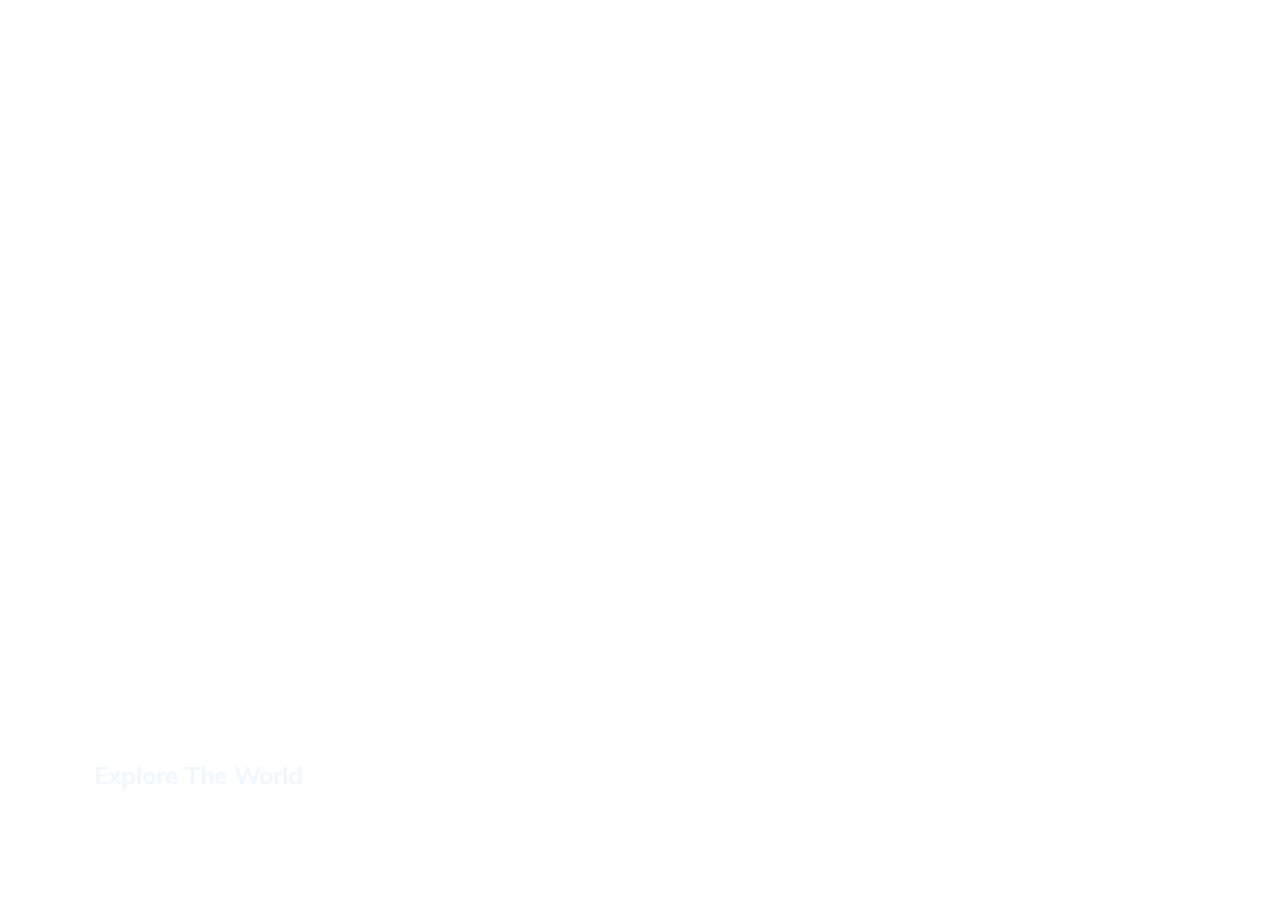
<file: expanding-cards0420/index.html>
<!DOCTYPE html>
<html lang="en">

<head>
    <meta charset="UTF-8">
    <meta http-equiv="X-UA-Compatible" content="IE=edge">
    <meta name="viewport" content="width=device-width, initial-scale=1.0">
    <link rel="stylesheet" href="./style.css">
    <title>Document</title>
</head>

<body>
    <div class="container">
        <div class="panel active p1">
            <h3> Explore The World</h3>
        </div>
        <div class="panel p2">
            <h3> Explore The World</h3>
        </div>
        <div class="panel p3">
            <h3> Explore The World</h3>
        </div>
        <div class="panel p4">
            <h3> Explore The World</h3>
        </div>
        <div class="panel p5">
            <h3> Explore The World</h3>
        </div>
    </div>
    <script src="script.js"></script>
</body>

</html>
</file>
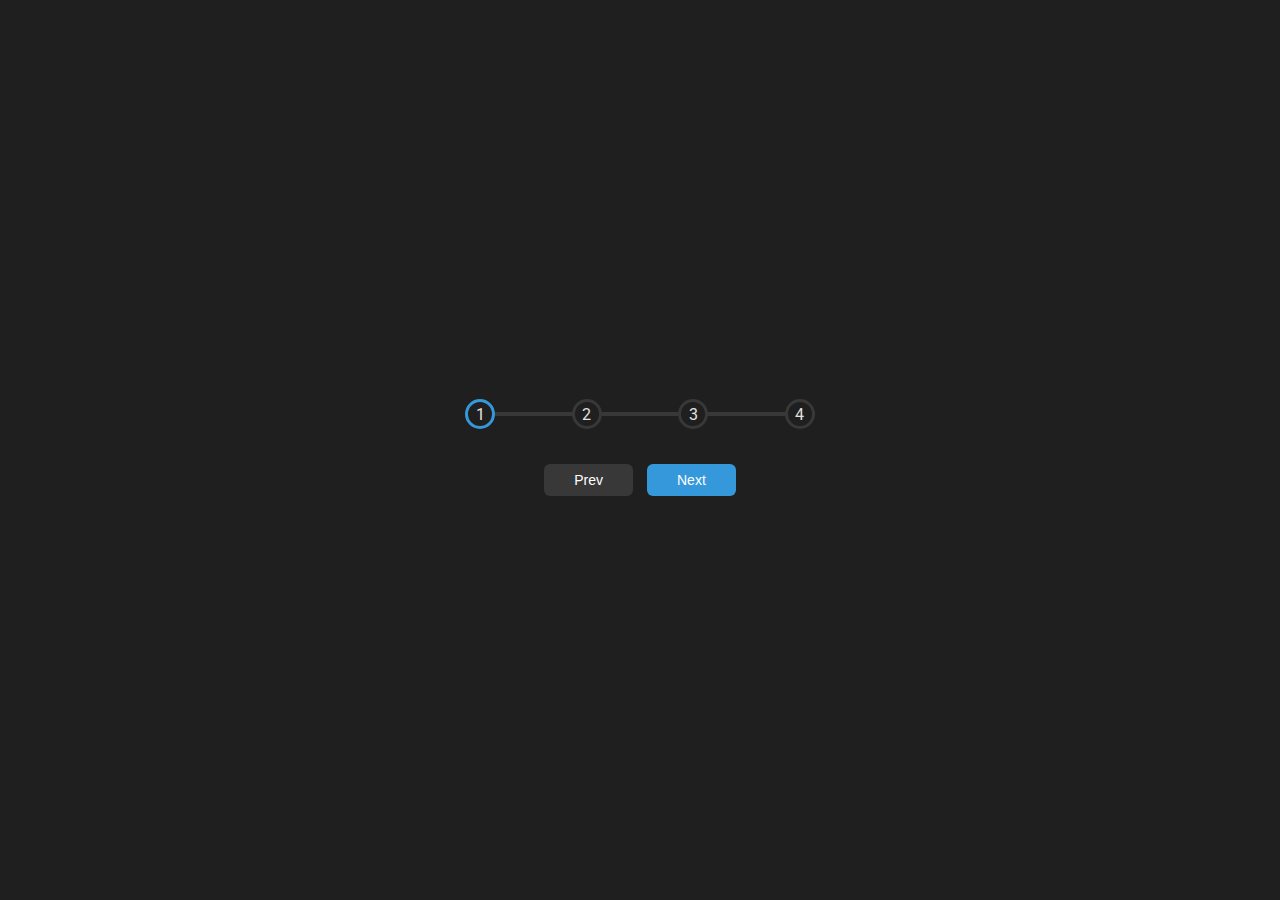
<file: progress-steps0421/index.html>
<!DOCTYPE html>
<html lang="en">

<head>
    <meta charset="UTF-8" />
    <meta name="viewport" content="width=device-width, initial-scale=1.0" />
    <link rel="stylesheet" href="style.css" />
    <title>My Project</title>
</head>

<body>


    <div class="container">

        <div class="progress-container">
            <div class="progress" id="progress"></div>
            <div class="circle active">1</div>
            <div class="circle">2</div>
            <div class="circle">3</div>
            <div class="circle">4</div>

        </div>


        <button class="btn" id="prev" disabled > Prev</button>
        <button class="btn" id="next"> Next</button>
    </div>

    <script src="script.js"></script>
</body>

</html>
</file>
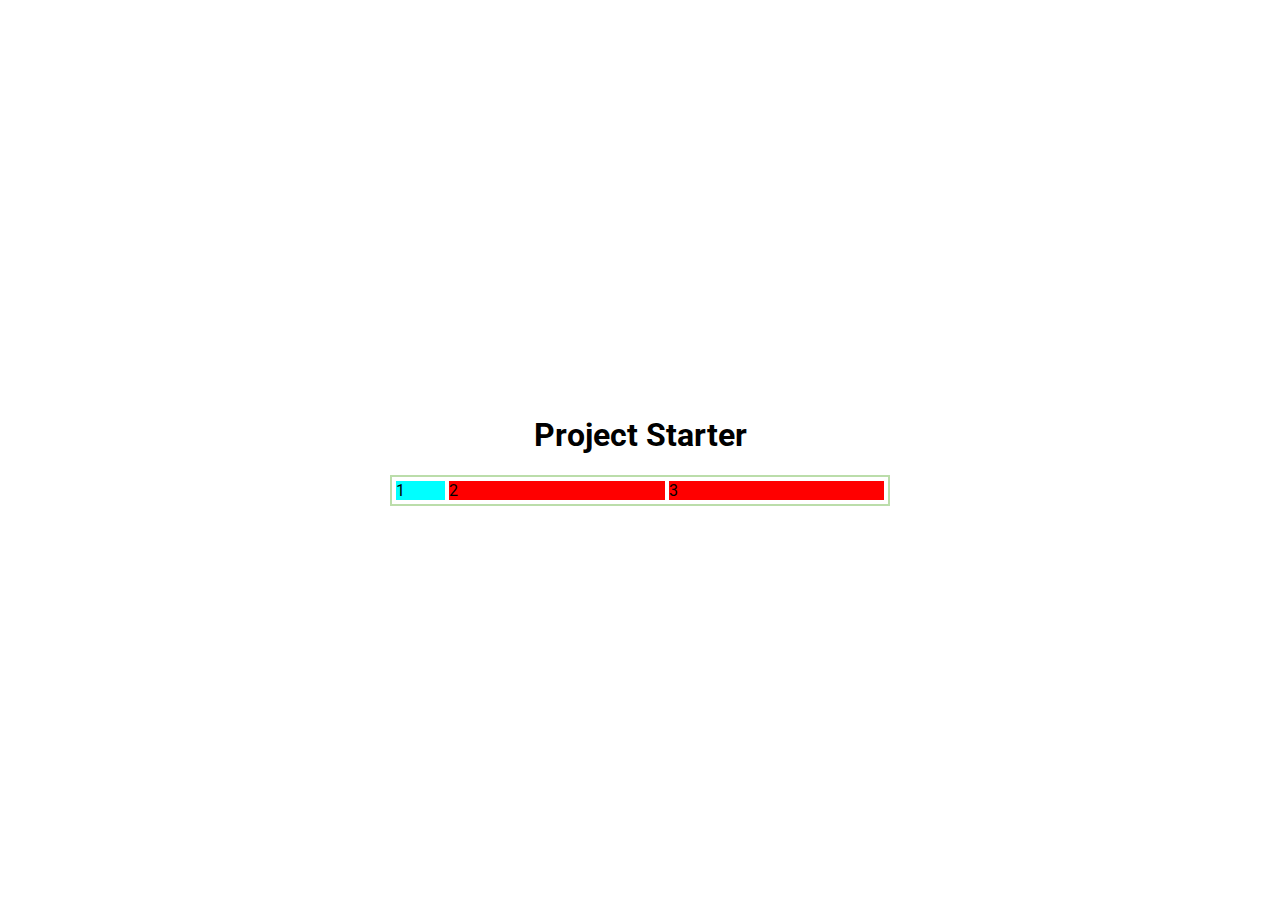
<file: expanding-cards0420/test_flex/index.html>
<!DOCTYPE html>
<html lang="en">

<head>
    <meta charset="UTF-8" />
    <meta name="viewport" content="width=device-width, initial-scale=1.0" />
    <link rel="stylesheet" href="https://cdnjs.cloudflare.com/ajax/libs/font-awesome/5.14.0/css/all.min.css"
        integrity="sha512-1PKOgIY59xJ8Co8+NE6FZ+LOAZKjy+KY8iq0G4B3CyeY6wYHN3yt9PW0XpSriVlkMXe40PTKnXrLnZ9+fkDaog=="
        crossorigin="anonymous" />


    <link rel="stylesheet" href="style.css" />
    <title>My Project</title>
</head>

<body>
    <h1>Project Starter</h1>


<div class="Grid">
    
    <div class="Grid-cell">1</div>
    <div class="Grid-cell">2</div>
    <div class="Grid-cell">3</div>
</div>

    <script src="script.js"></script>
</body>

</html>
</file>
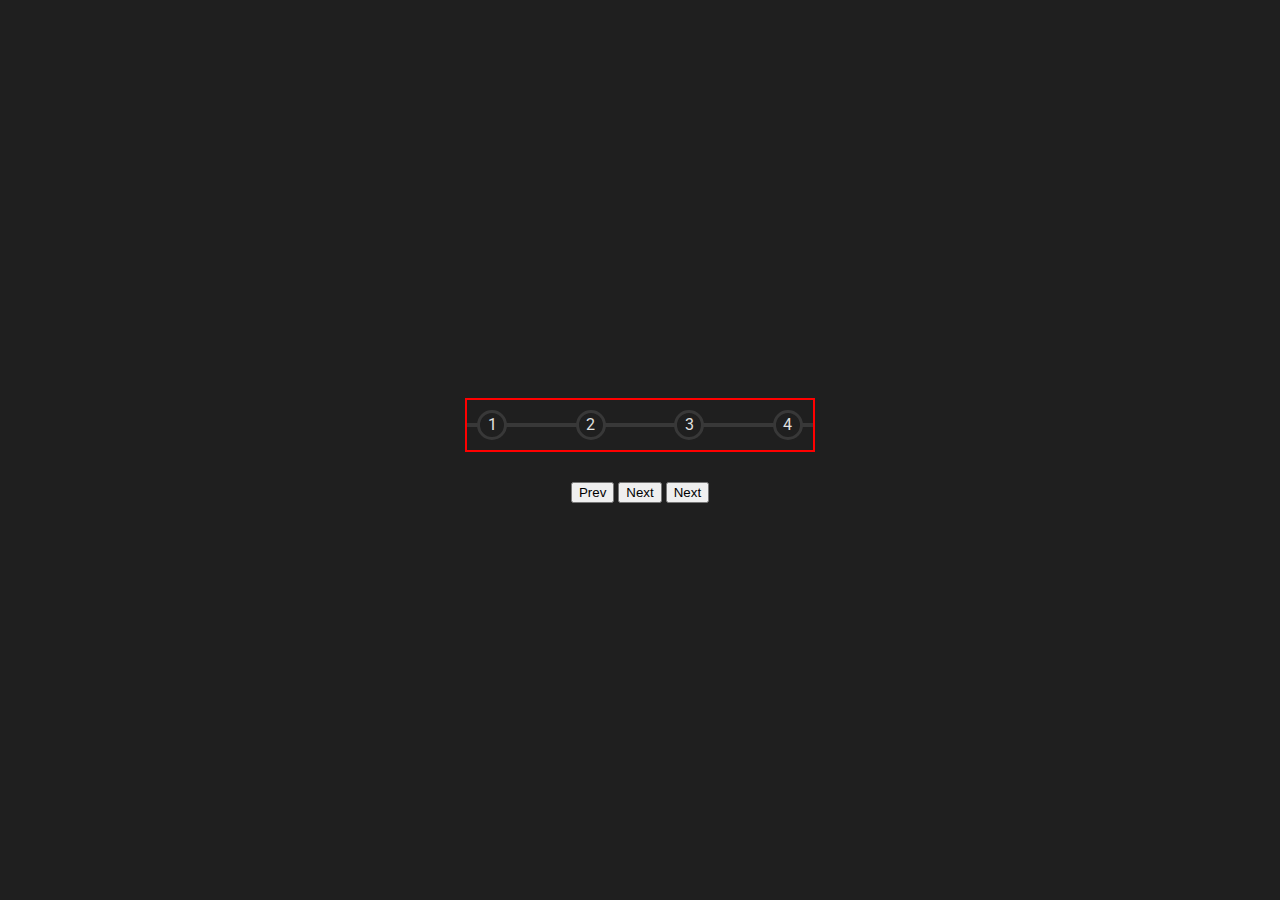
<file: progress-steps0421/demo/index.html>
<!DOCTYPE html>
<html lang="en">

<head>
    <meta charset="UTF-8" />
    <meta name="viewport" content="width=device-width, initial-scale=1.0" />
    <link rel="stylesheet" href="style.css" />
    <title>My Project</title>
</head>

<body>

    <div class="container">
        <div class="progress-container">
            <!-- <div class="progress"></div> -->
            <div class="circle active">1</div>
            <div class="circle">2</div>
            <div class="circle">3</div>
            <div class="circle">4</div>
        </div>

        <button> Prev</button>
        <button> Next</button>
        <button> Next</button>
    </div>
    <script src="script.js"></script>
</body>

</html>
</file>
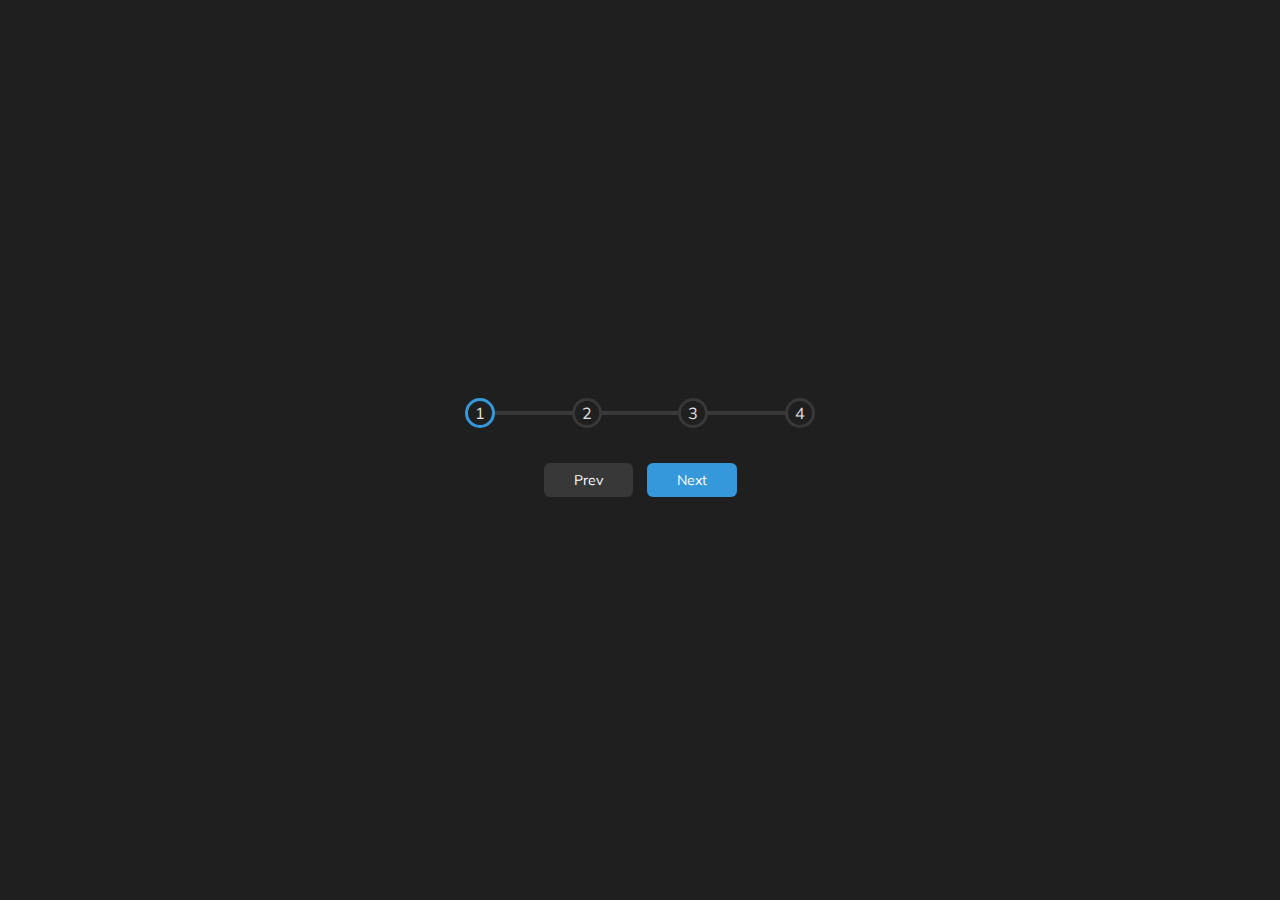
<file: progress-steps0421/progress-steps/index.html>
<!DOCTYPE html>
<html lang="en">
  <head>
    <meta charset="UTF-8" />
    <meta name="viewport" content="width=device-width, initial-scale=1.0" />
    <link rel="stylesheet" href="style.css" />
    <title>Progress Steps</title>
  </head>
  <body>
    <div class="container">
        
      <div class="progress-container">
        <div class="progress" id="progress"></div>
        <div class="circle active">1</div>
        <div class="circle">2</div>
        <div class="circle">3</div>
        <div class="circle">4</div>
      </div>

      <button class="btn" id="prev" disabled>Prev</button>
      <button class="btn" id="next">Next</button>
    </div>
    <script src="script.js"></script>
  </body>
</html>
</file>
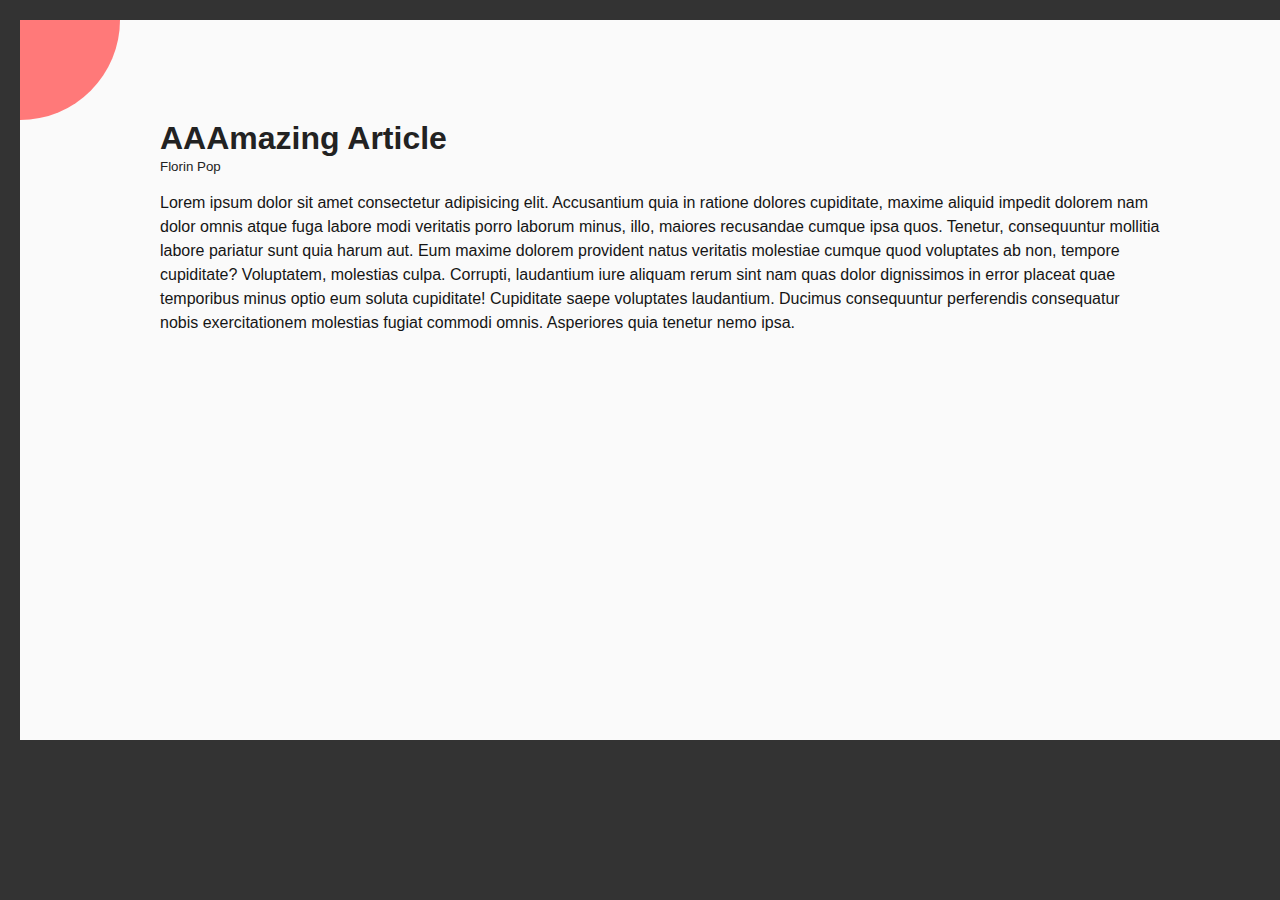
<file: rotating-nav-animation/绕一点旋转/index.html>
<!DOCTYPE html>
<html lang="en">

<head>
    <meta charset="UTF-8" />
    <meta name="viewport" content="width=device-width, initial-scale=1.0" />

    <link rel="stylesheet" href="https://cdnjs.cloudflare.com/ajax/libs/font-awesome/5.14.0/css/all.min.css"
        integrity="sha512-1PKOgIY59xJ8Co8+NE6FZ+LOAZKjy+KY8iq0G4B3CyeY6wYHN3yt9PW0XpSriVlkMXe40PTKnXrLnZ9+fkDaog=="
        crossorigin="anonymous" />

    <link rel="stylesheet" href="style.css" />
    <title>My Project</title>
</head>

<body>

    <div class="container">
        <div class="circle-container">
             <div class="circle">
                <button id="close">
                    <i class="fas fa-times"></i>
                </button>

                <button id="open">
                    <i class="fas fa-bars"></i>
                </button>
            </div>
        </div>

        <div class="content">

            <h1>AAAmazing Article</h1>
            <small>Florin Pop</small>
            <p>Lorem ipsum dolor sit amet consectetur adipisicing elit. Accusantium quia in ratione dolores cupiditate,
                maxime
                aliquid impedit dolorem nam dolor omnis atque fuga labore modi veritatis porro laborum minus, illo,
                maiores
                recusandae cumque ipsa quos. Tenetur, consequuntur mollitia labore pariatur sunt quia harum aut. Eum
                maxime
                dolorem provident natus veritatis molestiae cumque quod voluptates ab non, tempore cupiditate?
                Voluptatem,
                molestias culpa. Corrupti, laudantium iure aliquam rerum sint nam quas dolor dignissimos in error
                placeat quae
                temporibus minus optio eum soluta cupiditate! Cupiditate saepe voluptates laudantium. Ducimus
                consequuntur
                perferendis consequatur nobis exercitationem molestias fugiat commodi omnis. Asperiores quia tenetur
                nemo ipsa.
            </p>

        </div>



        <script src="script.js"></script>
</body>

</html>
</file>
<file: expanding-cards0420/style.css>
@import url('https://fonts.googleapis.com/css?family=Muli&display=swap');


body {

    font-family: 'Muli', sans-serif;

    display: flex;
    align-items: center;
    justify-content: center;

    height: 100vh;

    margin: 0;
}

.container {
    display: flex;
    width: 90vw;

}

.panel {
    background-size: cover;
    background-position: bottom;

    height: 80vh;
    border-radius: 50px;
    margin: 10px;
    flex: 0.5;



    position: relative;

    -webkit-transition: all 2000ms ease-in;

}

.panel h3 {
    font-size: 24px;
    color: aliceblue;

    position: absolute;
    bottom: 20px;
    left: 20px;

    margin: 0;

    opacity: 0;
}

.panel.active {
    flex: 5;
}

.panel.active h3 {
    opacity: 1;
    transition: opacity 0.3s ease-in 0.4s;

}


.p1 {

    background-image: url('https://images.unsplash.com/photo-1558979158-65a1eaa08691?ixlib=rb-1.2.1&ixid=eyJhcHBfaWQiOjEyMDd9&auto=format&fit=crop&w=1350&q=80');

}

.p2 {
    background-image: url('https://images.unsplash.com/photo-1572276596237-5db2c3e16c5d?ixlib=rb-1.2.1&ixid=eyJhcHBfaWQiOjEyMDd9&auto=format&fit=crop&w=1350&q=80')
}

.p3 {
    background-image: url('https://images.unsplash.com/photo-1507525428034-b723cf961d3e?ixlib=rb-1.2.1&ixid=eyJhcHBfaWQiOjEyMDd9&auto=format&fit=crop&w=1353&q=80')
}

.p4 {
    background-image: url('https://images.unsplash.com/photo-1551009175-8a68da93d5f9?ixlib=rb-1.2.1&ixid=eyJhcHBfaWQiOjEyMDd9&auto=format&fit=crop&w=1351&q=80')
}

.p5 {
    background-image: url('https://images.unsplash.com/photo-1549880338-65ddcdfd017b?ixlib=rb-1.2.1&ixid=eyJhcHBfaWQiOjEyMDd9&auto=format&fit=crop&w=1350&q=80')
}
</file>
<file: progress-steps0421/style.css>
@import url('https://fonts.googleapis.com/css2?family=Roboto:wght@400;700&display=swap');

:root {
    --line-border-fill: #3498db;
    --line-border-empty: #383838;
}

* {
    box-sizing: border-box;
}

body {
    background-color: #1f1f1f;
    font-family: 'Roboto', sans-serif;
    display: flex;
    flex-direction: column;
    align-items: center;
    justify-content: center;
    height: 100vh;
    overflow: hidden;
    margin: 0;
}

.container {
    text-align: center;
}

.progress-container::before {
    content: '';
    background-color: var(--line-border-empty);
    height: 4px;
    width: 100%;

    position: absolute;
    top: 50%;
    left: 0;
    z-index: -1;
    transform: translateY(-50%);

}

.progress-container {
    display: flex;
    justify-content: space-between;

    position: relative;
    margin-bottom: 30px;

    width: 350px;
}



.progress {
    background-color: var(--line-border-fill);

    position: absolute;
    top: 50%;
    left: 0;
    z-index: -1;


    height: 4px;
    width: 0%;

    transition: 0.4s ease;
}

.circle {

    background-color: #1f1f1f;
    color: #e2e2e2;

    width: 30px;
    height: 30px;
    border: 3px solid var(--line-border-empty);
    border-radius: 50%;

    display: flex;
    align-items: center;
    justify-content: center;
}

.circle.active {
    border-color: var(--line-border-fill);
}


.btn {
    background-color: var(--line-border-fill);
    color: #fff;

    border: 0;
    border-radius: 6px;


    cursor: pointer;

    padding: 8px 30px;
    margin: 5px;

    font-size: 14px;
}

.btn:disabled {
    background-color: var(--line-border-empty);
    cursor: not-allowed;
}
</file>
<file: expanding-cards0420/test_flex/style.css>
@import url('https://fonts.googleapis.com/css2?family=Roboto:wght@400;700&display=swap');

* {
    box-sizing: border-box;
}

body {
    font-family: 'Roboto', sans-serif;
    display: flex;
    flex-direction: column;
    align-items: center;
    justify-content: center;
    height: 100vh;
    overflow: hidden;
    margin: 0;
}


.Grid {
border:  #bda solid 2px;
    padding: 2px;
    display: flex;
    width: 500px;

}

.Grid-cell {
background-color: red;
    margin: 2px;
    flex:auto
}

.Grid-cell:nth-child(1){
    flex: 0 0 10%;
    background-color: aqua;
}
</file>
<file: progress-steps0421/demo/style.css>
@import url('https://fonts.googleapis.com/css2?family=Roboto:wght@400;700&display=swap');

* {
    box-sizing: border-box;
}

:root {
    --line-border-fill: #3498db;
    --line-border-empty: #383838;

}

.container{
    text-align: center;
}

body {
    background-color: #1f1f1f;
    font-family: 'Roboto', sans-serif;
    display: flex;
    flex-direction: column;
    align-items: center;
    justify-content: center;
    height: 100vh;
    overflow: hidden;
    margin: 0;
}




.progress-container {

    border: 2px solid red;
    padding: 10px;

    display: flex;
    align-items: center;
    justify-content: space-between;
    width: 350px;
    position: relative;
    max-width: 350px;
    margin-bottom: 30px;

}


.progress-container::before {

    /* 如果加::before则必须有content,不然没东西显示 */
    content: "";
    width: 100%;
    height: 4px;
    background-color: var(--line-border-empty);

    /* transform可以做到绝对居中 */
    transform: translateY(-50%);
    /* position的位置是以左上角为原点的移动的 */
    position: absolute;
    top: 50%;
    left: 0;
    z-index: -1;

}


.circle {
    background-color: #1f1f1f;
    color: #e2e2e2;
    height: 30px;
    width: 30px;
    border-radius: 50%;

    display: flex;
    align-items: center;
    justify-content: center;
    border: 3px solid var(--line-border-empty);

}
</file>
<file: progress-steps0421/progress-steps/style.css>
@import url('https://fonts.googleapis.com/css?family=Muli&display=swap');

:root {
  --line-border-fill: #3498db;
  --line-border-empty: #383838;

}

* {
  box-sizing: border-box;
}

body {
  background-color: #1f1f1f;
  font-family: 'Muli', sans-serif;
  display: flex;
  align-items: center;
  justify-content: center;
  height: 100vh;
  overflow: hidden;
  margin: 0;
}

.container {
  text-align: center;
}

.progress-container {
  display: flex;
  justify-content: space-between;
  position: relative;
  margin-bottom: 30px;
  max-width: 100%;
  width: 350px;
}

.progress-container::before {
  content: '';
  background-color: var(--line-border-empty);
  position: absolute;
  top: 50%;
  left: 0;
  transform: translateY(-50%);
  height: 4px;
  width: 100%;
  z-index: -1;
}

.progress {
  background-color: var(--line-border-fill);
  position: absolute;
  top: 50%;
  left: 0;
  transform: translateY(-50%);

  height: 4px;
  width: 0%;
  z-index: -1;
  transition: 0.4s ease;
}

.circle {
  background-color: #1f1f1f;
  color:#e2e2e2;
  border-radius: 50%;
  height: 30px;
  width: 30px;
  display: flex;
  align-items: center;
  justify-content: center;
  border: 3px solid var(--line-border-empty);
  transition: 2s ease;
}

.circle.active {
  border-color: var(--line-border-fill);
}

.btn {
  background-color: var(--line-border-fill);
  color: #fff;
  border: 0;
  border-radius: 6px;
  cursor: pointer;
  font-family: inherit;
  padding: 8px 30px;
  margin: 5px;
  font-size: 14px;
}

.btn:active {
  transform: scale(0.98);
}

.btn:focus {
  outline: 0;
}

.btn:disabled {
  background-color: var(--line-border-empty);
  cursor: not-allowed;
}
</file>
<file: rotating-nav-animation/绕一点旋转/style.css>
@import url('https://fonts.googleapis.com/css2?family=Roboto:wght@400;700&display=swap');

* {
    box-sizing: border-box;
}

body {
    font-family: 'Lato', sans-serif;
    background-color: #333;
    color: #222;
    overflow-x: hidden;
    margin: 20px;
}

.container {

    background-color: #fafafa;
    width: 100vw;
    min-height: 80vh;

    transform-origin: top left;
    transition: transform 0.5s linear;

    padding: 50px;

    overflow: hidden;
    position: relative;
}

.circle-container {
    position:absolute;
    top: -100px;
    left: -100px;
}


.circle {
    background-color: #ff7979;
    height: 200px;
    width: 200px;
    border-radius: 50%;

    position: relative;

    /* 写在这里的话去掉active后也有动画 */
    transition: transform 0.5s linear;

}

.circle button {

    position: absolute;
    top: 50%;
    left: 50%;

    height: 100px;

    border: 0;
    background: transparent;

    font-size: 26px;
    color: #fff;
}

.circle button#close {
    top: 60%;

    transform-origin: top left;
    transform: rotate(90deg);
}

.circle button#open {
    left: 60%;

}

.container.show-nav {
    transform: rotate(-20deg);
}

.container.show-nav .circle {
    transform: rotate(-70deg);

}

.content {
    max-width: 1000px;
    margin: 50px auto;
}

.content h1 {
    margin: 0;
}

.content p {
    color: #151515;
    line-height: 1.5;

}
</file>
